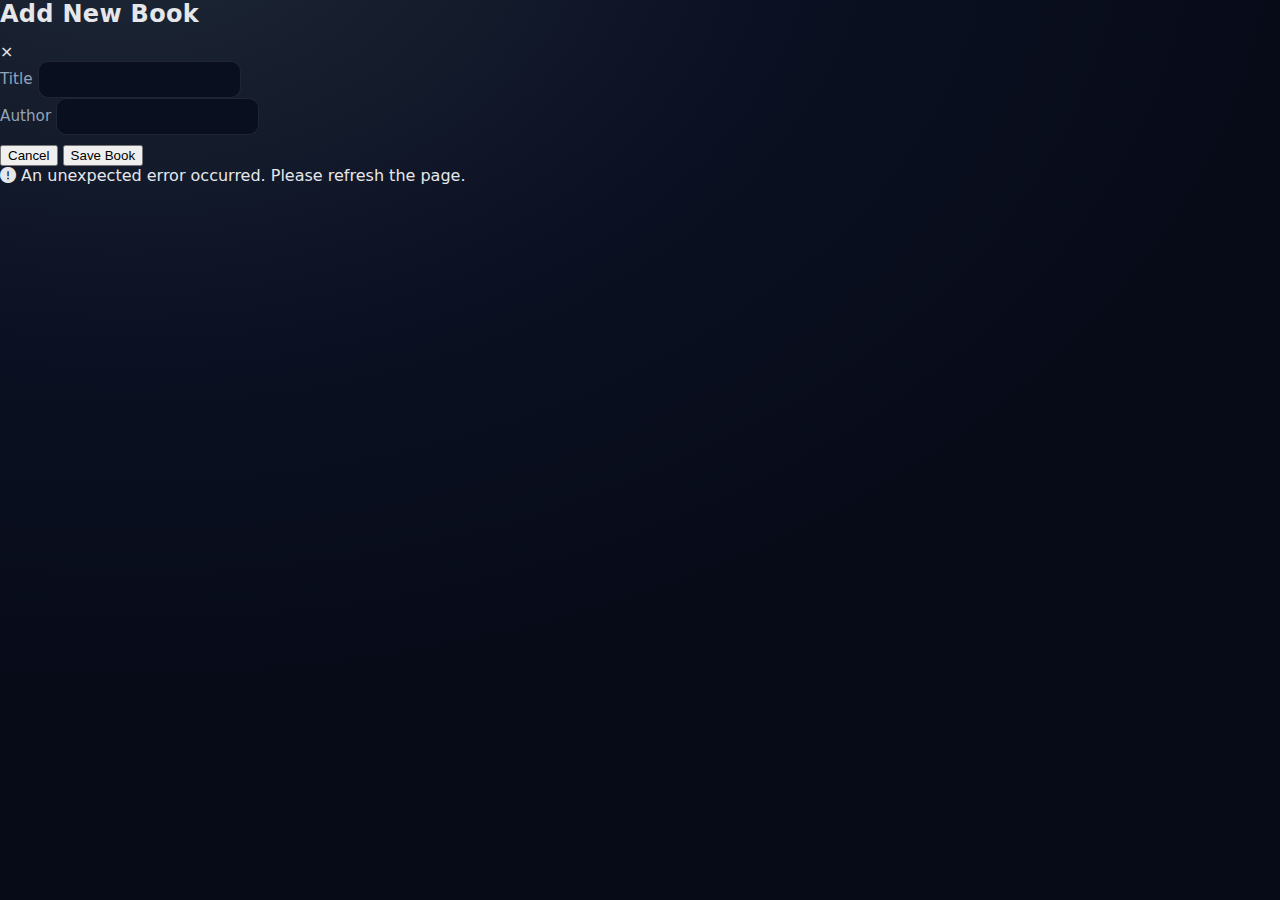
<file: frontend/index.html>
<!DOCTYPE html>
<html lang="en">
<head>
    <meta charset="UTF-8">
    <meta name="viewport" content="width=device-width, initial-scale=1.0">
    <title>Book Management System</title>
    <link rel="stylesheet" href="style.css">
    <link href="https://cdnjs.cloudflare.com/ajax/libs/font-awesome/6.0.0/css/all.min.css" rel="stylesheet">
</head>
<body>
    <!-- Loading Spinner -->
    <div id="loading" class="loading-overlay">
        <div class="spinner"></div>
    </div>

    <!-- Navigation -->
    <nav class="navbar" id="navbar">
        <div class="nav-container">
            <div class="nav-brand">
                <i class="fas fa-book"></i>
                <span>BookStore</span>
            </div>
            <div class="nav-links" id="navLinks">
                <a href="#" onclick="showSection('dashboard')" class="nav-link active">
                    <i class="fas fa-home"></i> Dashboard
                </a>
                <a href="#" onclick="showSection('books')" class="nav-link">
                    <i class="fas fa-book-open"></i> Books
                </a>
                <a href="#" onclick="showSection('admin')" class="nav-link" id="adminLink" style="display: none;">
                    <i class="fas fa-cog"></i> Admin
                </a>
            </div>
            <div class="nav-user">
                <span id="userGreeting">Welcome!</span>
                <button onclick="logout()" class="btn btn-outline">
                    <i class="fas fa-sign-out-alt"></i> Logout
                </button>
            </div>
        </div>
    </nav>

    <!-- Login/Register Section -->
    <section id="auth" class="auth-section">
        <!-- (unchanged auth code here) -->
    </section>

    <!-- Main Content -->
    <main id="mainContent" style="display: none;">
        
        <!-- Dashboard Section -->
        <section id="dashboard" class="content-section active">
            <div class="container">
                <div class="page-header">
                    <h1><i class="fas fa-tachometer-alt"></i> Dashboard</h1>
                    <p>Welcome to your book management dashboard</p>
                </div>
                
                <div class="stats-grid">
                    <div class="stat-card">
                        <div class="stat-icon">
                            <i class="fas fa-book"></i>
                        </div>
                        <div class="stat-info">
                            <h3 id="totalBooks">0</h3>
                            <p>Total Books</p>
                        </div>
                    </div>
                    <div class="stat-card">
                        <div class="stat-icon">
                            <i class="fas fa-check-circle"></i>
                        </div>
                        <div class="stat-info">
                            <h3 id="availableBooks">0</h3>
                            <p>Available Books</p>
                        </div>
                    </div>
                    <div class="stat-card" id="adminStats" style="display: none;">
                        <div class="stat-icon">
                            <i class="fas fa-users"></i>
                        </div>
                        <div class="stat-info">
                            <h3 id="totalUsers">0</h3>
                            <p>Total Users</p>
                        </div>
                    </div>
                </div>

                <div class="quick-actions">
                    <h2>Quick Actions</h2>
                    <div class="action-buttons">
                        <button onclick="showSection('books')" class="action-btn">
                            <i class="fas fa-search"></i>
                            Browse Books
                        </button>
                        <button onclick="showAddBookModal()" class="action-btn" id="addBookBtn" style="display: none;">
                            <i class="fas fa-plus"></i>
                            Add New Book
                        </button>
                    </div>
                </div>
            </div>
        </section>

        <!-- Books Section -->
        <section id="books" class="content-section">
            <!-- (unchanged books code here) -->
        </section>

        <!-- Admin Section -->
        <section id="admin" class="content-section">
            <div class="container">
                <div class="page-header">
                    <h1><i class="fas fa-cog"></i> Admin Panel</h1>
                    <div class="admin-actions">
                        <button onclick="showAddBookModal()" class="btn btn-primary">
                            <i class="fas fa-plus"></i> Add Book
                        </button>
                        <button onclick="loadUsers()" class="btn btn-secondary">
                            <i class="fas fa-users"></i> Manage Users
                        </button>
                    </div>
                </div>

                <!-- Admin Tabs -->
                <div class="tab-container">
                    <div class="tab-buttons">
                        <button class="tab-btn active" onclick="showAdminTab('books')">Books</button>
                        <button class="tab-btn" onclick="showAdminTab('users')">Users</button>
                    </div>

                    <!-- Admin Books Tab -->
                    <div id="adminBooksTab" class="tab-content active">
                        <div class="admin-books-grid" id="adminBooksGrid">
                            <!-- Admin books management -->
                            <!-- Book cards will now only show Title, Author, and MongoDB _id -->
                        </div>
                    </div>

                    <!-- Admin Users Tab -->
                    <div id="adminUsersTab" class="tab-content">
                        <!-- (unchanged users code here) -->
                    </div>
                </div>
            </div>
        </section>
    </main>

    <!-- Add/Edit Book Modal -->
    <div id="bookModal" class="modal">
        <div class="modal-content">
            <div class="modal-header">
                <h2 id="modalTitle">Add New Book</h2>
                <span class="close" onclick="closeModal('bookModal')">&times;</span>
            </div>
            <form id="bookForm">
                <div class="form-row">
                    <div class="form-group">
                        <label for="bookTitle">Title</label>
                        <input type="text" id="bookTitle" required>
                    </div>
                    <div class="form-group">
                        <label for="bookAuthor">Author</label>
                        <input type="text" id="bookAuthor" required>
                    </div>
                </div>
                <div class="form-actions">
                    <button type="button" onclick="closeModal('bookModal')" class="btn btn-secondary">Cancel</button>
                    <button type="submit" class="btn btn-primary">Save Book</button>
                </div>
            </form>
        </div>
    </div>

    <!-- Alert/Notification System -->
    <div id="alertContainer" class="alert-container"></div>

    <script src="application.js"></script>
</body>
</html>
</file>
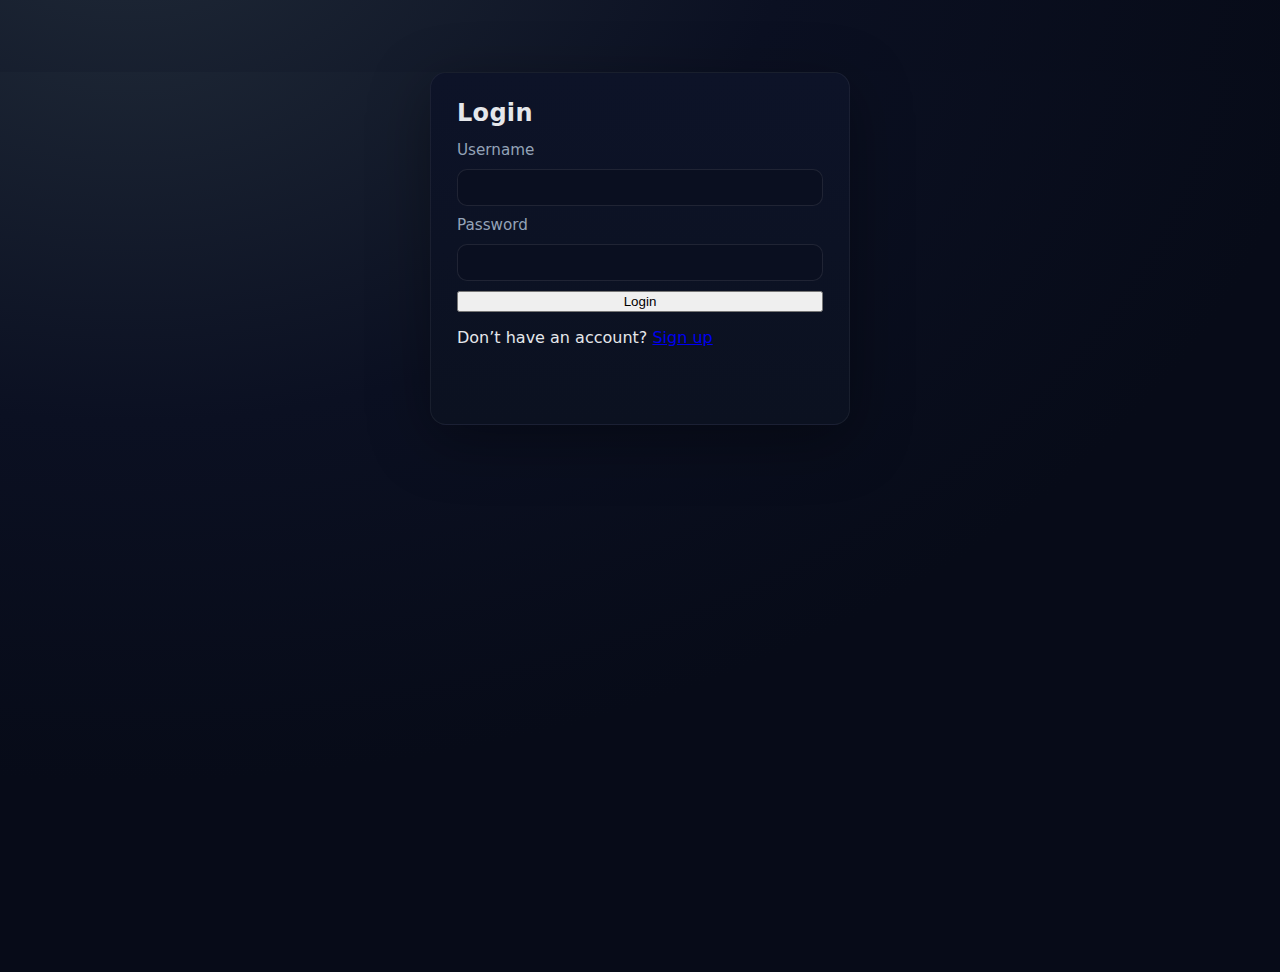
<file: frontend/admin_books.html>
<!-- <!DOCTYPE html>
<html lang="en">
<head>
  <meta charset="UTF-8">
  <title>Admin - Manage Books</title>
  <link rel="stylesheet" href="styles.css">
</head>
<body>
  <nav>
    <a href="admin_books.html">📚 Manage Books</a>
    <a href="admin_users.html">👤 Manage Users</a>
    <button id="logout-btn">Logout</button>
  </nav>

  <div class="container">
    <h2>📚 Manage Books</h2>

    <!-- Add Book Form 
    <form id="add-book-form" class="card">
      <input type="text" id="title" placeholder="Book Title" required>
      <input type="text" id="author" placeholder="Author" required>
      <input type="text" id="genre" placeholder="Genre (optional)">
      <button type="submit" class="primary">Add Book</button>
    </form>

    <h3>Books List</h3>
    <div id="admin-books-list" class="grid"></div>
  </div>
  <a href="login.html?logout=1" id="logout">Logout</a> <!-- id can be logout OR logoutBtn
  <script src="js/admin_books.js"></script>
</body>
</html> -->

<!-- <!DOCTYPE html>
<html lang="en">
<head>
  <meta charset="UTF-8">
  <title>Admin - Manage Books</title>
  <link rel="stylesheet" href="style.css">
</head>
<body>
  <nav>
    <a href="admin_books.html">Manage Books</a>
    <a href="admin_users.html">Manage Users</a>
    <button id="logout-btn">Logout</button>
  </nav>

  <div class="container">
    <h2>📚 Manage Books</h2>

    <!-- Add new book form 
    <form id="add-book-form">
      <input type="text" id="title" placeholder="Book Title" required>
      <input type="text" id="author" placeholder="Author" required>
      <input type="text" id="genre" placeholder="Genre (optional)">
      <button type="submit">Add Book</button>
    </form>

    <h3>Books List</h3>
    <div id="admin-books-list" class="grid"></div>
  </div>

  <script src="js/admin_books.js"></script>
</body>
</html> -->


<!--today's code-->
<!DOCTYPE html>
<html lang="en">
<head>
  <meta charset="UTF-8">
  <title>Admin - Manage Books</title>
  <link rel="stylesheet" href="style.css">
</head>
<body data-authed="1" data-admin="1">
  <nav>
    <a href="admin_books.html">📚 Manage Books</a>
    <a href="admin_users.html">👥 Manage Users</a>
    <button id="logoutBtn">Logout</button>
  </nav>

  <div class="container">
    <h2>📚 Manage Books</h2>

    <!-- Add new book form -->
    <form id="add-book-form">
      <input type="text" id="title" placeholder="Book Title" required>
      <input type="text" id="author" placeholder="Author" required>
      <input type="text" id="genre" placeholder="Genre (optional)">
      <button type="submit">➕ Add Book</button>
    </form>

    <h3>Books List</h3>
    <div id="admin-books-list" class="grid"></div>
  </div>

  <script src="js/session.js"></script>
  <script src="js/admin_books.js"></script>
  <script src="js/api.js"></script>
<script>
  hydrateRole(); // ensure role is fresh from backend
</script>

</body>
</html>
</file>
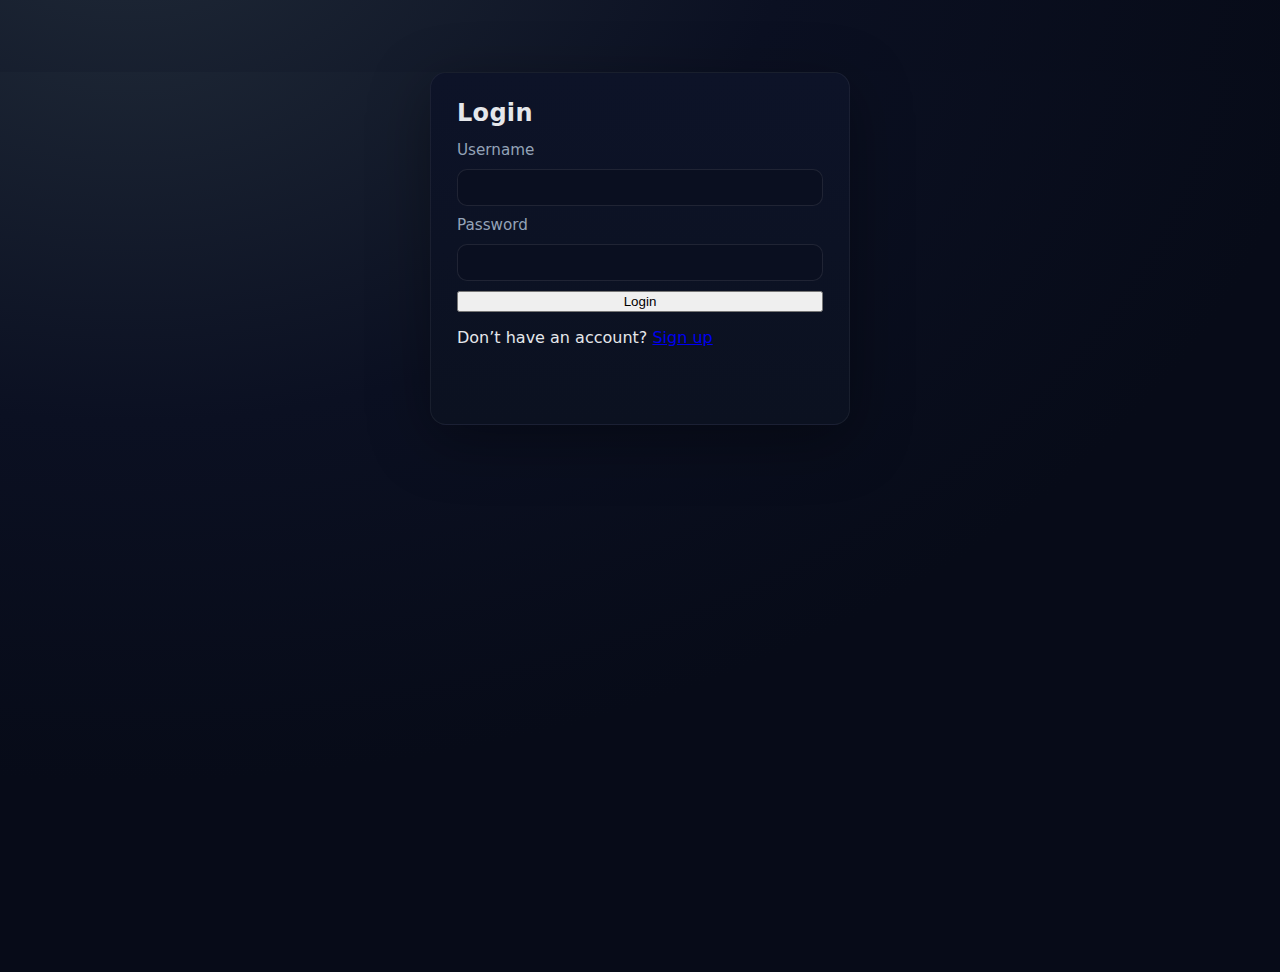
<file: frontend/admin_users.html>
<!-- <!DOCTYPE html>
<html lang="en">
<head>
  <meta charset="UTF-8">
  <title>Admin - Manage Users</title>
  <link rel="stylesheet" href="style.css">
</head>
<body>
  <nav>
  <a href="admin_books.html">📚 Manage Books</a>
  <a href="admin_users.html">👤 Manage Users</a>
  <button id="logout-btn">Logout</button>
</nav>


  <div class="container">
    <h2>👤 Manage Users</h2>
    <div id="users-list" class="grid"></div>
  </div>
  <a href="login.html?logout=1" id="logout">Logout</a> <!-- id can be logout OR logoutBtn 
  <script src="js/admin_users.js"></script>
</body>
</html> -->

<!-- <!DOCTYPE html>
<html lang="en">
<head>
  <meta charset="UTF-8">
  <title>Admin - Manage Users</title>
  <link rel="stylesheet" href="style.css">
</head>
<body>
  <nav>
    <a href="admin_books.html">Manage Books</a>
    <a href="admin_users.html">Manage Users</a>
    <button id="logout-btn">Logout</button>
  </nav>

  <div class="container">
    <h2>👤 Manage Users</h2>
    <div id="users-list" class="grid"></div>
  </div>

  <script src="js/admin_users.js"></script>
</body>
</html> -->


<!DOCTYPE html>
<html lang="en">
<head>
  <meta charset="UTF-8">
  <title>Admin - Manage Users</title>
  <link rel="stylesheet" href="style.css">
</head>
<body data-authed="1" data-admin="1">
  <nav>
    <a href="admin_books.html">📚 Manage Books</a>
    <a href="admin_users.html">👤 Manage Users</a>
    <button id="logoutBtn">Logout</button>
  </nav>

  <div class="container">
    <h2>👤 Manage Users</h2>
    <div id="admin-users-list" class="grid"></div>
  </div>

  <script src="js/session.js"></script>
  <script src="js/admin_users.js"></script>
  <script src="js/api.js"></script>
<script>
  hydrateRole(); // ensure role is fresh from backend
</script>

</body>
</html>
</file>
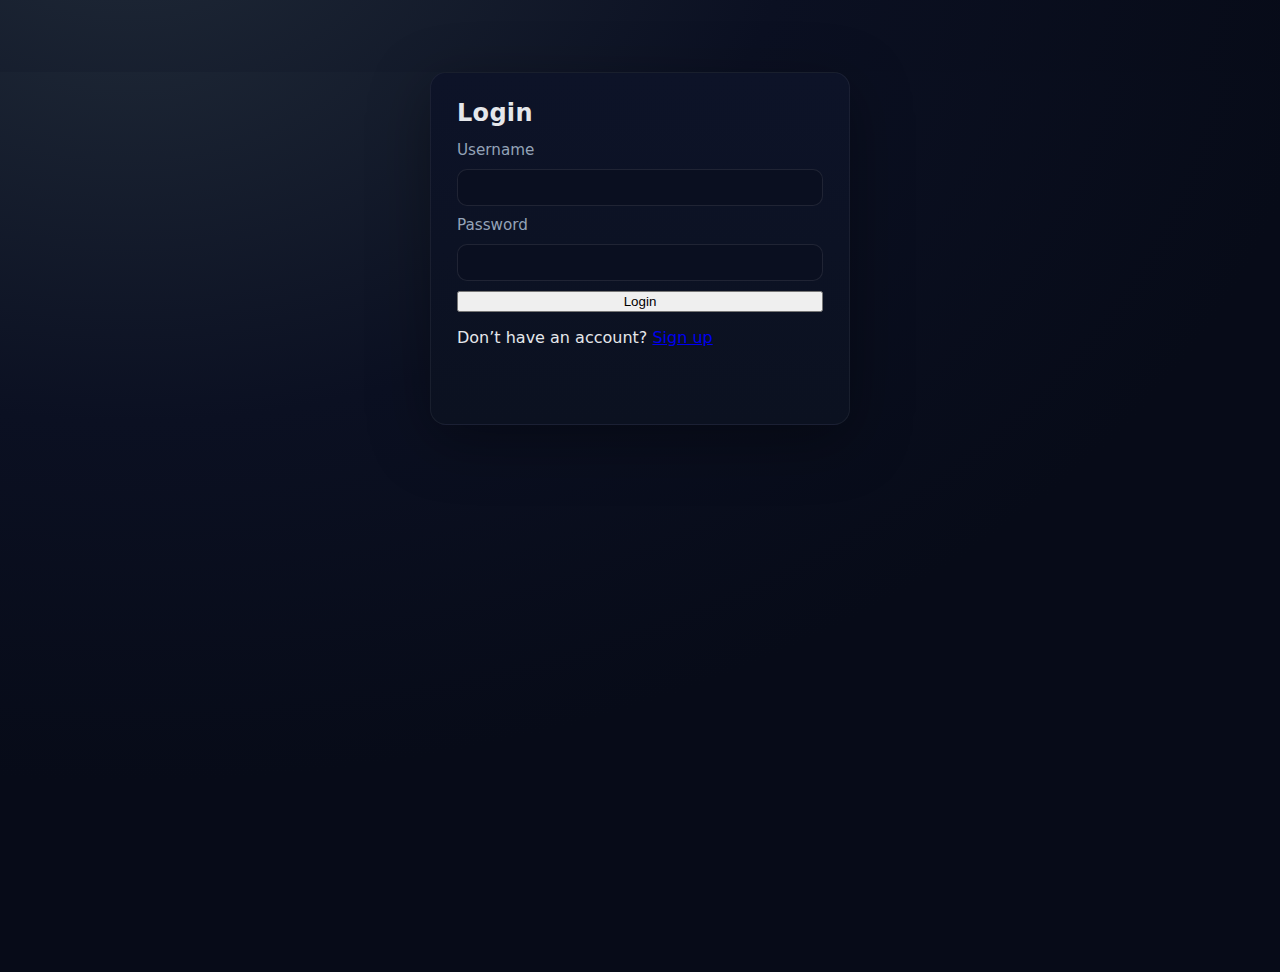
<file: frontend/login.html>
<!DOCTYPE html>
<html lang="en">
<head>
  <meta charset="UTF-8">
  <title>Login</title>
  <link rel="stylesheet" href="style.css">
</head>
<body>
  <div class="form-container">
    <h2>Login</h2>
    <form id="login-form">
      <label>Username</label>
      <input type="text" id="username" required>

      <label>Password</label>
      <input type="password" id="password" required>

      <button type="submit">Login</button>
    </form>
    <p>Don’t have an account? <a href="signup.html">Sign up</a></p>
    <p id="error-msg" class="error"></p>
  </div>

  <script src="js/auth.js"></script>
</body>
</html>
</file>
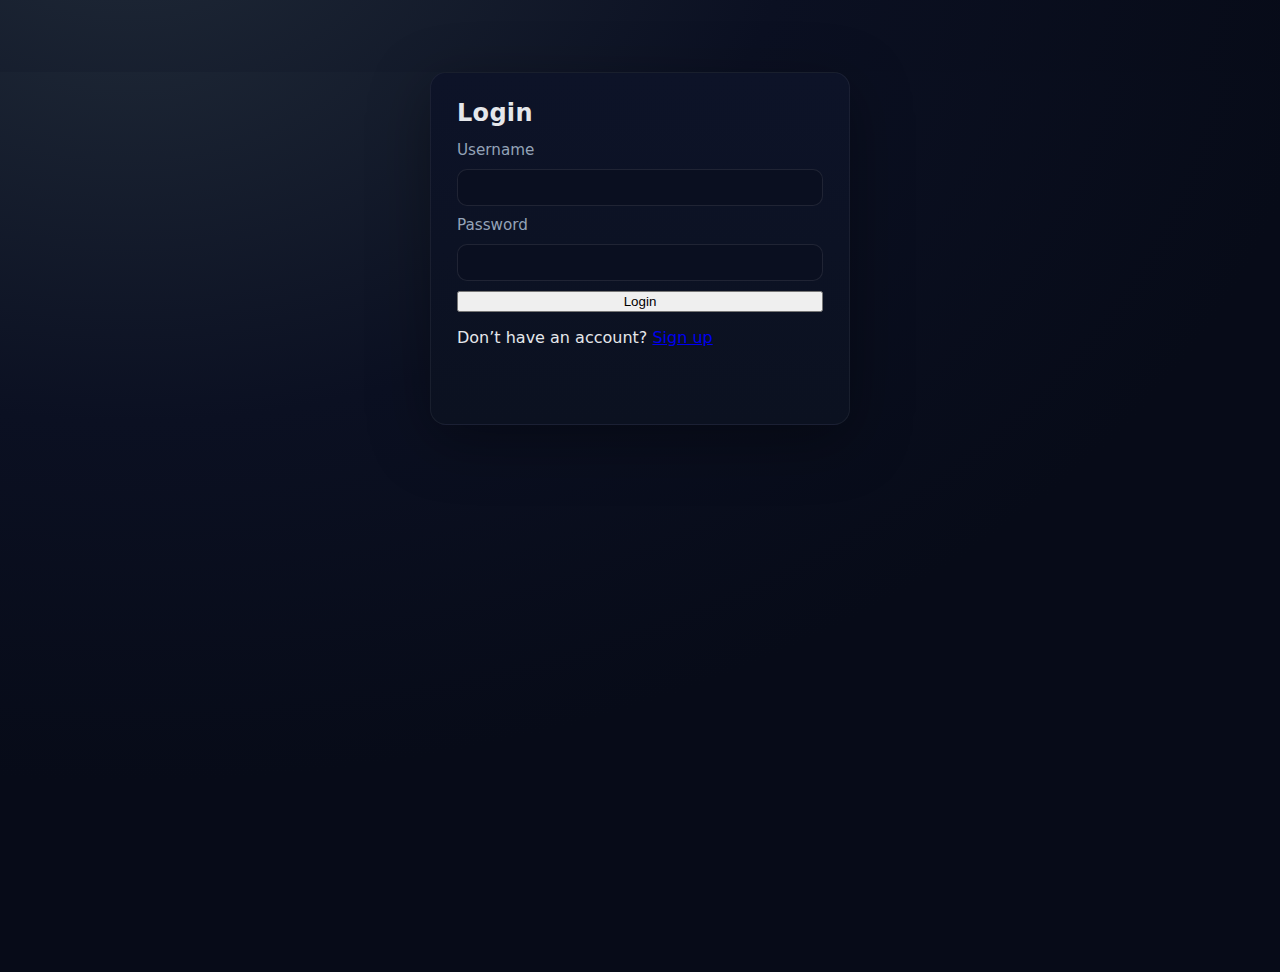
<file: frontend/mybooks.html>
<!DOCTYPE html>
<html lang="en">
<head>
  <meta charset="UTF-8">
  <title>My Borrowed Books</title>
  <link rel="stylesheet" href="style.css">
</head>
<body>
  <nav>
    <a href="books.html">All Books</a>
    <a href="mybooks.html">My Books</a>
    <button id="logout-btn">Logout</button>
  </nav>

  <div class="container">
    <h2>My Borrowed Books</h2>
    <div id="mybooks-list" class="grid"></div>
  </div>

  <script src="js/mybooks.js"></script>
</body>
</html>
</file>
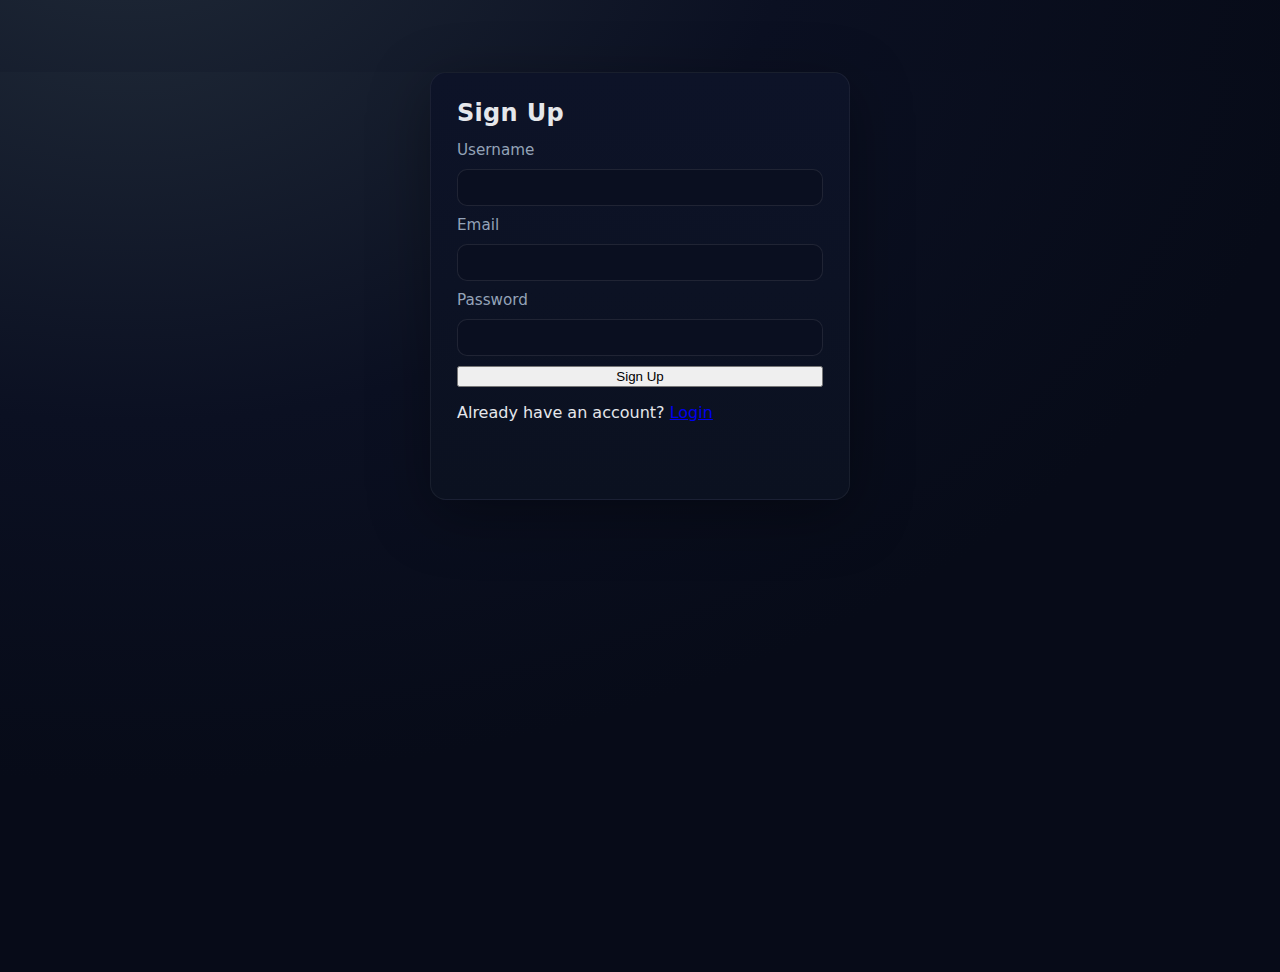
<file: frontend/signup.html>
<!DOCTYPE html>
<html lang="en">
<head>
  <meta charset="UTF-8">
  <title>Sign Up</title>
  <link rel="stylesheet" href="style.css">
</head>
<body>
  <div class="form-container">
    <h2>Sign Up</h2>
    <form id="signup-form">
      <label>Username</label>
      <input type="text" id="username" required>

      <label>Email</label>
      <input type="email" id="email">

      <label>Password</label>
      <input type="password" id="password" required>

      <button type="submit">Sign Up</button>
    </form>
    <p>Already have an account? <a href="login.html">Login</a></p>
    <p id="error-msg" class="error"></p>
  </div>

  <script src="js/auth.js"></script>
</body>
</html>
</file>
<file: frontend/style.css>
/* styles.css */
:root {
  --bg: #0f172a;         /* slate-900 */
  --panel: #111827;      /* gray-900 */
  --muted: #94a3b8;      /* slate-400 */
  --text: #e5e7eb;       /* gray-200 */
  --accent: #6366f1;     /* indigo-500 */
  --accent-2: #22c55e;   /* green-500 */
  --danger: #ef4444;     /* red-500 */
  --warn: #f59e0b;       /* amber-500 */
}

* { box-sizing: border-box; }
html, body {
  margin: 0;
  height: 100%;
  font-family: ui-sans-serif, system-ui, -apple-system, Segoe UI, Roboto, Arial;
  background: radial-gradient(1200px 800px at 10% -10%, #1f2937, #0b1022 55%, #070b18);
  color: var(--text);
}

nav {
  position: sticky;
  top: 0;
  z-index: 10;
  display: flex; gap: 12px; align-items: center; justify-content: space-between;
  padding: 14px 18px;
  background: rgba(7, 11, 24, .7);
  backdrop-filter: blur(10px);
  border-bottom: 1px solid rgba(255,255,255,.05);
}
nav a {
  color: var(--text);
  text-decoration: none;
  padding: 8px 12px;
  border-radius: 10px;
}
nav a:hover { background: rgba(255,255,255,.06); }
nav button {
  background: transparent;
  border: 1px solid rgba(255,255,255,.12);
  color: var(--text);
  padding: 8px 12px; border-radius: 10px; cursor: pointer;
}
nav button:hover { background: rgba(255,255,255,.08); }

.container {
  max-width: 1100px;
  margin: 28px auto;
  padding: 0 16px;
}

h2 { margin: 0 0 14px; letter-spacing: .3px; }

.form-container {
  background: linear-gradient(180deg, #0d1328, #0b1120);
  border: 1px solid rgba(255,255,255,.06);
  width: min(420px, 92vw);
  margin: 8vh auto;
  padding: 26px;
  border-radius: 16px;
  box-shadow: 0 15px 60px rgba(0,0,0,.35);
}
form { display: grid; gap: 10px; }
label { color: var(--muted); font-size: .95rem; }
input {
  background: #0a0f20;
  color: var(--text);
  border: 1px solid rgba(255,255,255,.09);
  padding: 10px 12px; border-radius: 10px; outline: none;
}
input:focus { border-color: var(--accent); }

button.primary {
  background: linear-gradient(95deg, var(--accent), #7c3aed);
  border: none; color: white; padding: 10px 14px;
  border-radius: 10px; cursor: pointer; font-weight: 600;
}
button.primary:hover { filter: brightness(1.08); }
button.ghost {
  background: transparent; border: 1px solid rgba(255,255,255,.12);
  color: var(--text); padding: 8px 12px; border-radius: 10px; cursor: pointer;
}
button.danger {
  background: var(--danger); border: none; color: white;
  padding: 8px 12px; border-radius: 10px; cursor: pointer;
}

input#search {
  width: 100%;
  margin: 10px 0 18px;
}

.grid {
  display: grid;
  grid-template-columns: repeat(auto-fill, minmax(260px, 1fr));
  gap: 14px;
}
.card {
  background: linear-gradient(180deg, #0b1226, #0a0f20);
  border: 1px solid rgba(255,255,255,.06);
  padding: 16px; border-radius: 16px;
  box-shadow: 0 10px 30px rgba(0,0,0,.35);
}
.card h3 { margin: 0 0 6px; }
.card p { margin: 6px 0; color: var(--muted); }
.card .row { display: flex; gap: 8px; margin-top: 10px; flex-wrap: wrap; }

.badge {
  display: inline-block; padding: 4px 8px; border-radius: 999px;
  font-size: .8rem; border: 1px solid rgba(255,255,255,.12);
}
.badge.ok { border-color: rgba(34,197,94,.5); color: #86efac; }
.badge.busy { border-color: rgba(239,68,68,.5); color: #fecaca; }

.error { color: #fecaca; margin-top: 8px; min-height: 1.2em; }
.muted { color: var(--muted); }
</file>
